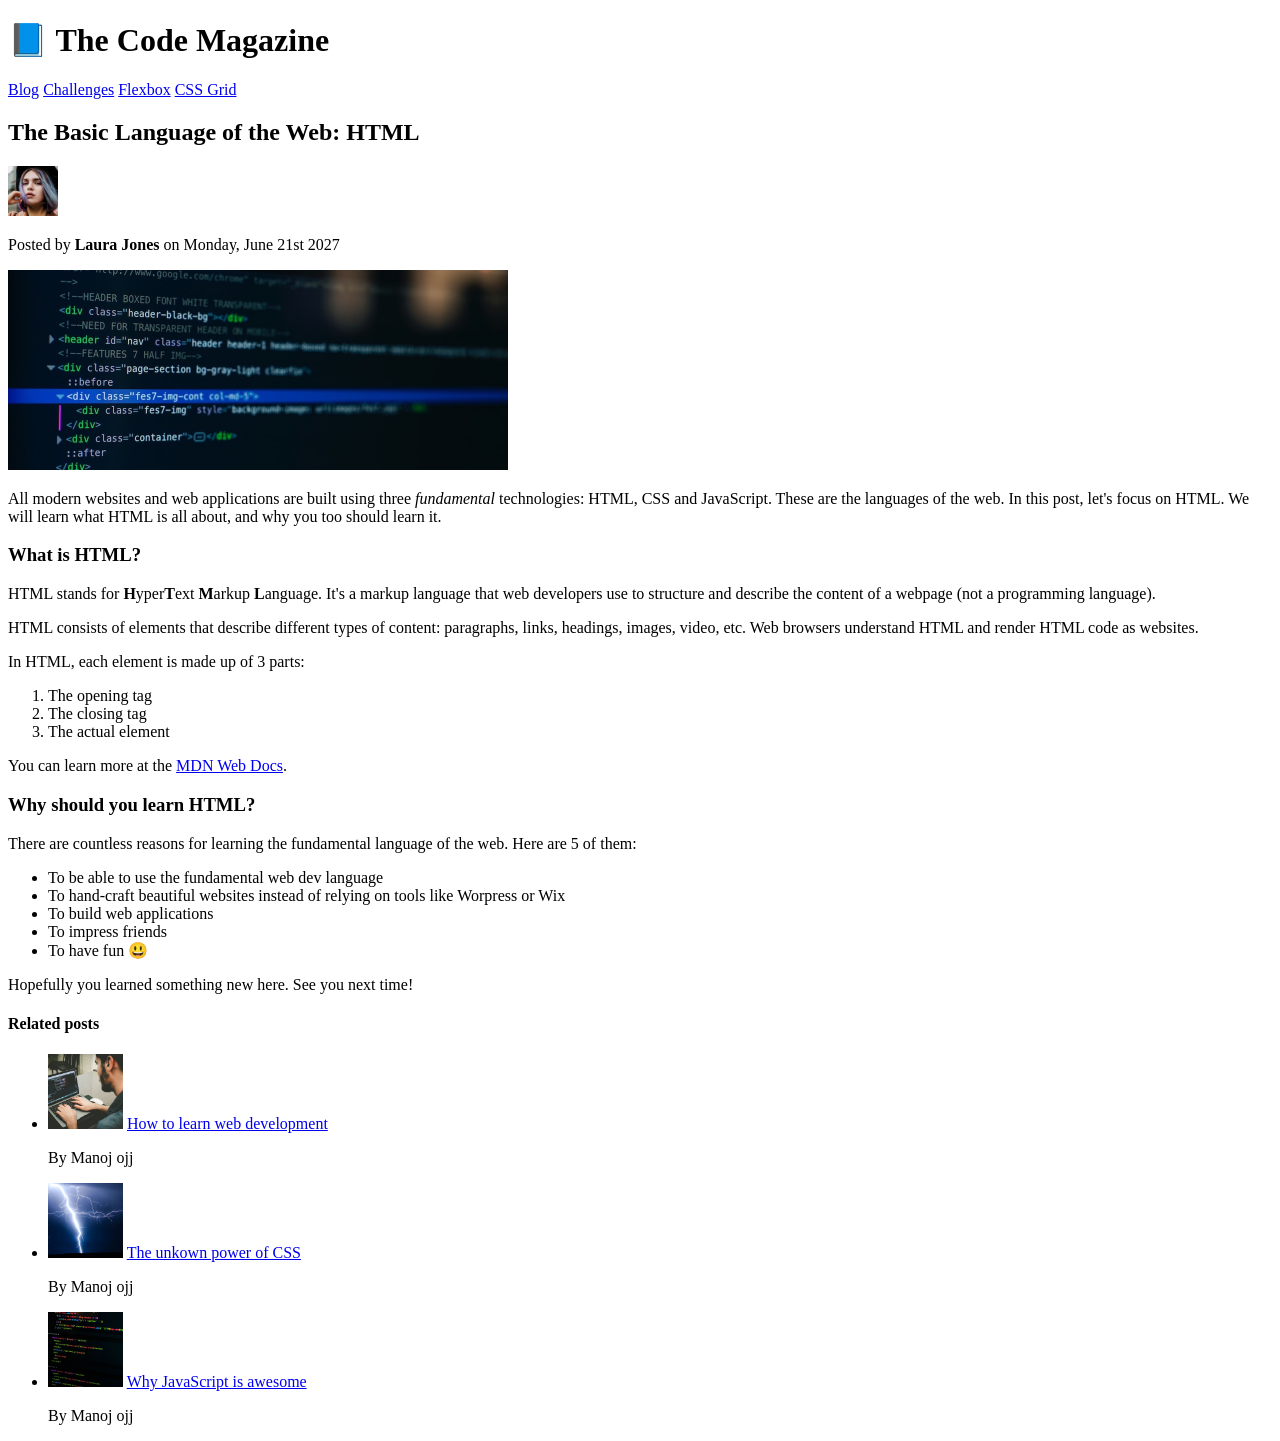
<file: 01-HTML-Fundamentals/index.html>
<!doctype html>
<html lang="en">
  <head>
    <meta charset="UTF-8" />
    <title>The Basic Language Of The Web: HTML</title>
  </head>

  <body>
    <header>
      <h1>📘 The Code Magazine</h1>
      <nav>
        <a href="blog.html">Blog</a>
        <a href="challenges.html">Challenges</a>
        <a href="#">Flexbox</a>
        <a href="#">CSS Grid</a>
      </nav>
    </header>
    <article>
      <header>
        <h2>The Basic Language of the Web: HTML</h2>
        <img
          height="50"
          width="50"
          src="img/laura-jones.jpg"
          alt="Author picture"
        />
        <p>Posted by <strong>Laura Jones</strong> on Monday, June 21st 2027</p>
        <img
          height="200"
          width="500"
          src="img/post-img.jpg"
          alt="HTML code in screen"
        />
      </header>
      <p>
        All modern websites and web applications are built using three
        <em>fundamental</em> technologies: HTML, CSS and JavaScript. These are
        the languages of the web. In this post, let's focus on HTML. We will
        learn what HTML is all about, and why you too should learn it.
      </p>
      <h3>What is HTML?</h3>
      <p>
        HTML stands for <strong>H</strong>yper<strong>T</strong>ext
        <strong>M</strong>arkup <strong>L</strong>anguage. It's a markup
        language that web developers use to structure and describe the content
        of a webpage (not a programming language).
      </p>
      <p>
        HTML consists of elements that describe different types of content:
        paragraphs, links, headings, images, video, etc. Web browsers understand
        HTML and render HTML code as websites.
      </p>
      <p>In HTML, each element is made up of 3 parts:</p>
      <ol>
        <li>The opening tag</li>
        <li>The closing tag</li>
        <li>The actual element</li>
      </ol>
      <p>
        You can learn more at the
        <a
          href="https://developer.mozilla.org/en-US/docs/Web/HTML"
          target="_blank"
          >MDN Web Docs</a
        >.
      </p>
      <h3>Why should you learn HTML?</h3>
      <p>
        There are countless reasons for learning the fundamental language of the
        web. Here are 5 of them:
      </p>
      <ul>
        <li>To be able to use the fundamental web dev language</li>
        <li>
          To hand-craft beautiful websites instead of relying on tools like
          Worpress or Wix
        </li>
        <li>To build web applications</li>
        <li>To impress friends</li>
        <li>To have fun 😃</li>
      </ul>
      <p>Hopefully you learned something new here. See you next time!</p>
    </article>
    <aside>
      <h4>Related posts</h4>
      <ul>
        <li>
          <img
            src="img/related-1.jpg"
            alt="related post 1"
            height="75"
            width="75"
          />
          <a href="#">How to learn web development</a>
          <p>By Manoj ojj</p>
        </li>
        <li>
          <img
            src="img/related-2.jpg"
            alt="related post 1"
            height="75"
            width="75"
          />
          <a href="#">The unkown power of CSS</a>
          <p>By Manoj ojj</p>
        </li>
        <li>
          <img
            src="img/related-3.jpg"
            alt="related post 1"
            height="75"
            width="75"
          />
          <a href="#">Why JavaScript is awesome</a>
          <p>By Manoj ojj</p>
        </li>
      </ul>
    </aside>
  </body>
</html>
</file>
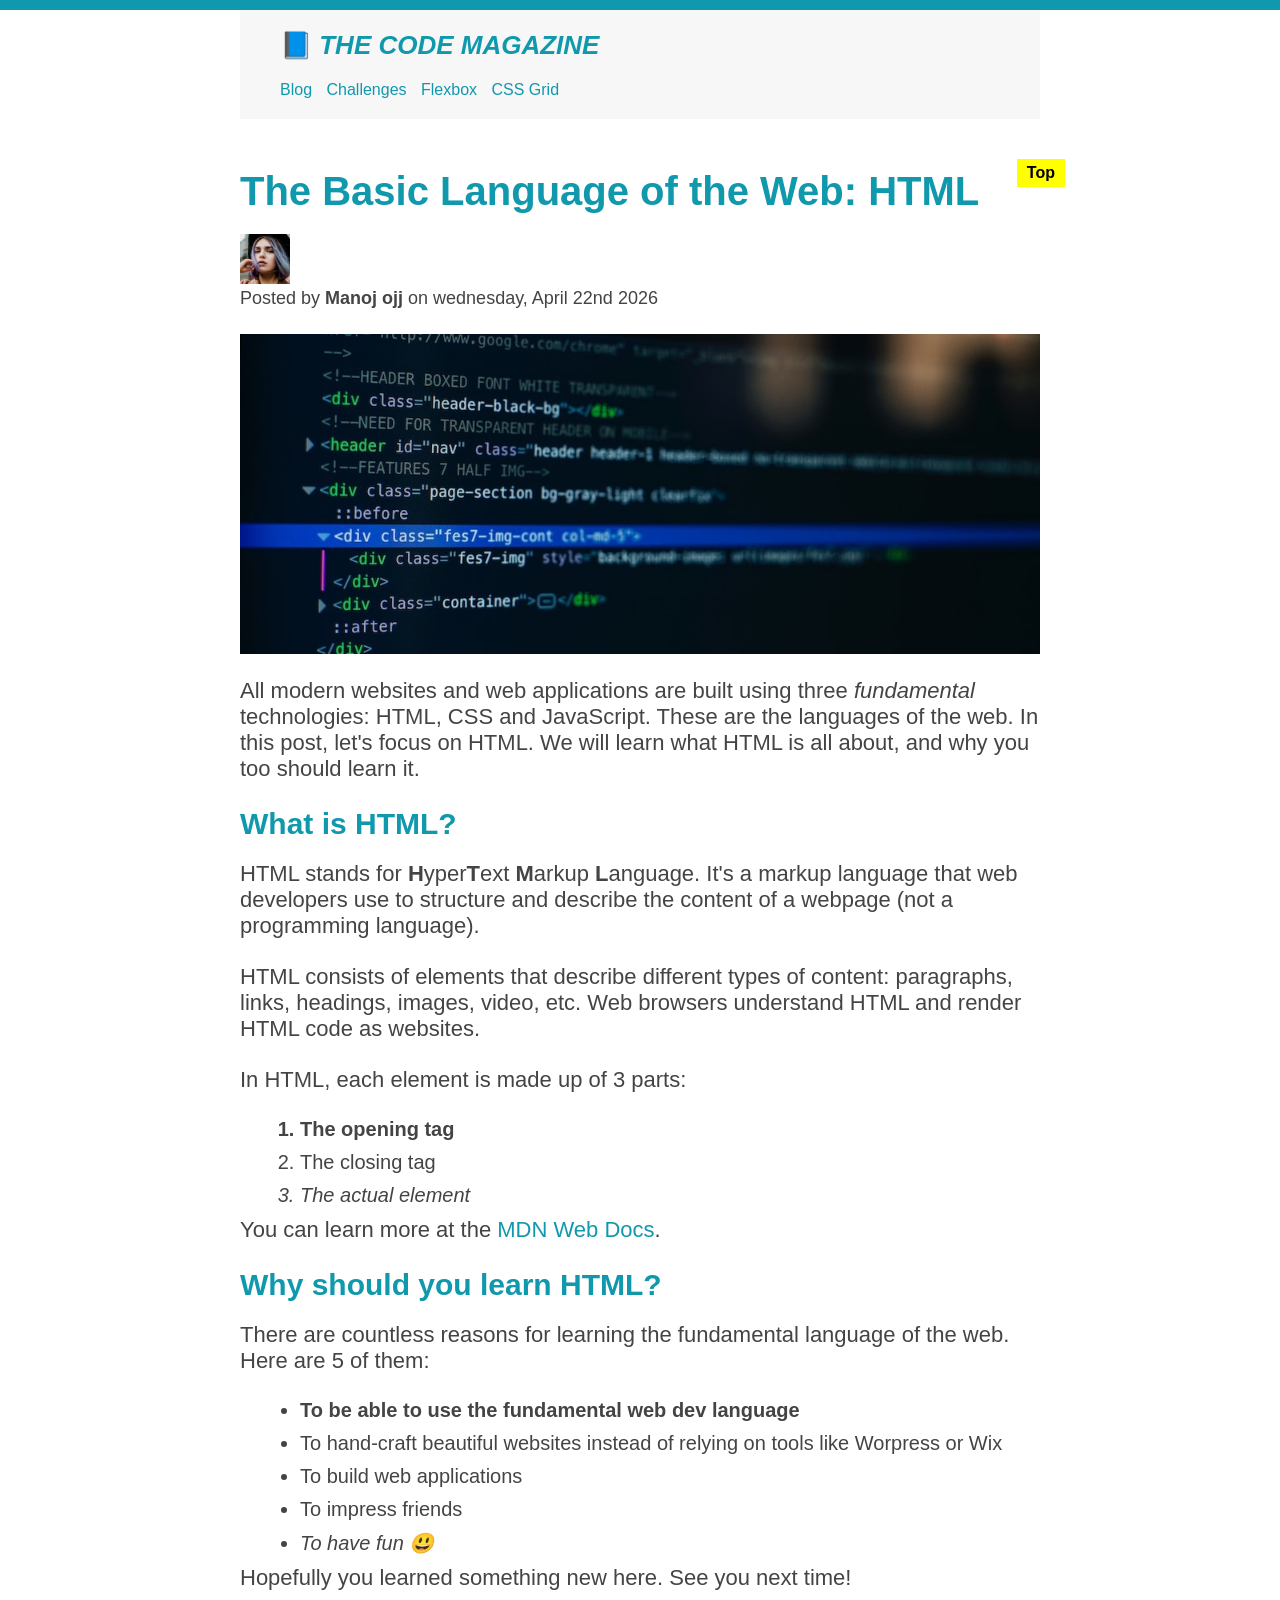
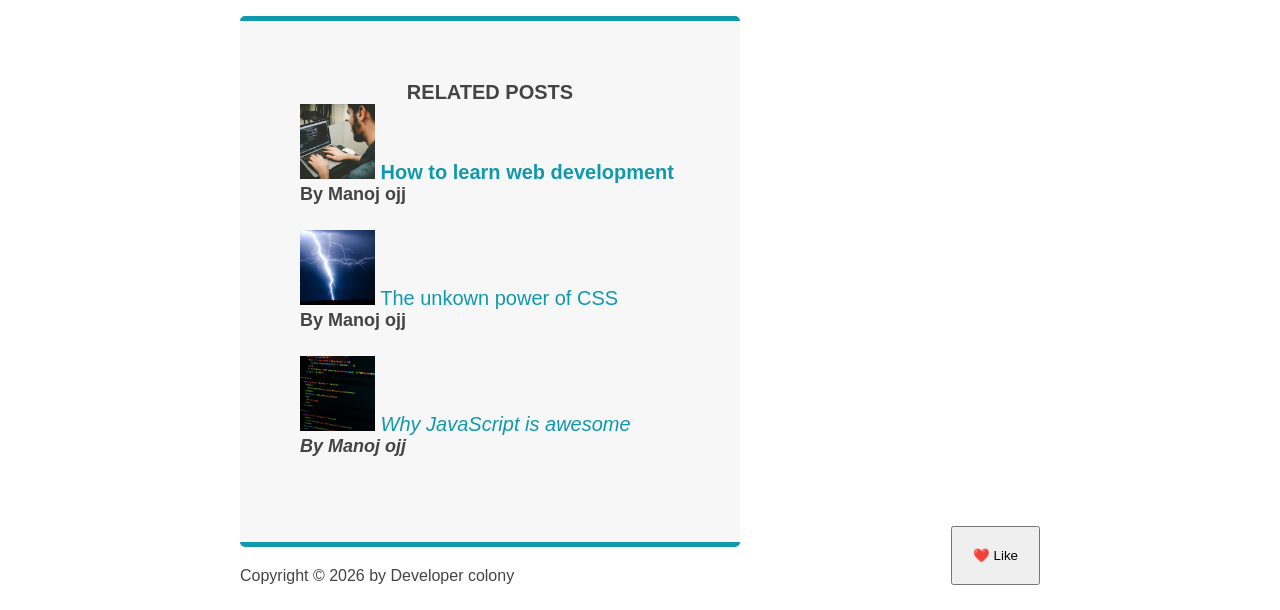
<file: 02-CSS-Fundamentals/index.html>
<!doctype html>
<html lang="en">
  <head>
    <meta charset="UTF-8" />
    <title>The Basic Language Of The Web: HTML</title>
    <link rel="stylesheet" href="style.css" />
  </head>

  <body>
    <div class="container">
      <header class="main-header">
        <h1>📘 The Code Magazine</h1>
        <nav>
          <a href="blog.html">Blog</a>
          <a href="challenges.html">Challenges</a>
          <a href="#">Flexbox</a>
          <a href="#">CSS Grid</a>
        </nav>
      </header>
      <article>
        <header>
          <h2>The Basic Language of the Web: HTML</h2>
          <img
            height="50"
            width="50"
            src="img/laura-jones.jpg"
            alt="Author picture"
          />
          <p id="author">
            Posted by <strong>Manoj ojj</strong> on wednesday, April 22nd 2026
          </p>
          <img
            class="post-img"
            height="200"
            width="500"
            src="img/post-img.jpg"
            alt="HTML code in screen"
          />
        </header>
        <p>
          All modern websites and web applications are built using three
          <em>fundamental</em> technologies: HTML, CSS and JavaScript. These are
          the languages of the web. In this post, let's focus on HTML. We will
          learn what HTML is all about, and why you too should learn it.
        </p>
        <h3>What is HTML?</h3>
        <p>
          HTML stands for <strong>H</strong>yper<strong>T</strong>ext
          <strong>M</strong>arkup <strong>L</strong>anguage. It's a markup
          language that web developers use to structure and describe the content
          of a webpage (not a programming language).
        </p>
        <p>
          HTML consists of elements that describe different types of content:
          paragraphs, links, headings, images, video, etc. Web browsers
          understand HTML and render HTML code as websites.
        </p>
        <p>In HTML, each element is made up of 3 parts:</p>
        <ol>
          <li>The opening tag</li>
          <li>The closing tag</li>
          <li>The actual element</li>
        </ol>
        <p>
          You can learn more at the
          <a
            href="https://developer.mozilla.org/en-US/docs/Web/HTML"
            target="_blank"
            >MDN Web Docs</a
          >.
        </p>
        <h3>Why should you learn HTML?</h3>
        <p>
          There are countless reasons for learning the fundamental language of
          the web. Here are 5 of them:
        </p>
        <ul>
          <li>To be able to use the fundamental web dev language</li>
          <li>
            To hand-craft beautiful websites instead of relying on tools like
            Worpress or Wix
          </li>
          <li>To build web applications</li>
          <li>To impress friends</li>
          <li>To have fun 😃</li>
        </ul>
        <p>Hopefully you learned something new here. See you next time!</p>
      </article>
      <aside>
        <h4>Related posts</h4>
        <ul class="related">
          <li>
            <img
              src="img/related-1.jpg"
              alt="related post 1"
              height="75"
              width="75"
            />
            <a href="#">How to learn web development</a>
            <p class="related-post">By Manoj ojj</p>
          </li>
          <li>
            <img
              src="img/related-2.jpg"
              alt="related post 1"
              height="75"
              width="75"
            />
            <a href="#">The unkown power of CSS</a>
            <p class="related-post">By Manoj ojj</p>
          </li>
          <li>
            <img
              src="img/related-3.jpg"
              alt="related post 1"
              height="75"
              width="75"
            />
            <a href="#">Why JavaScript is awesome</a>
            <p class="related-post">By Manoj ojj</p>
          </li>
        </ul>
      </aside>
      <footer>
        <p id="copyright">Copyright &copy; 2026 by Developer colony</p>
      </footer>
      <button>❤️ Like</button>
    </div>
  </body>
</html>
</file>
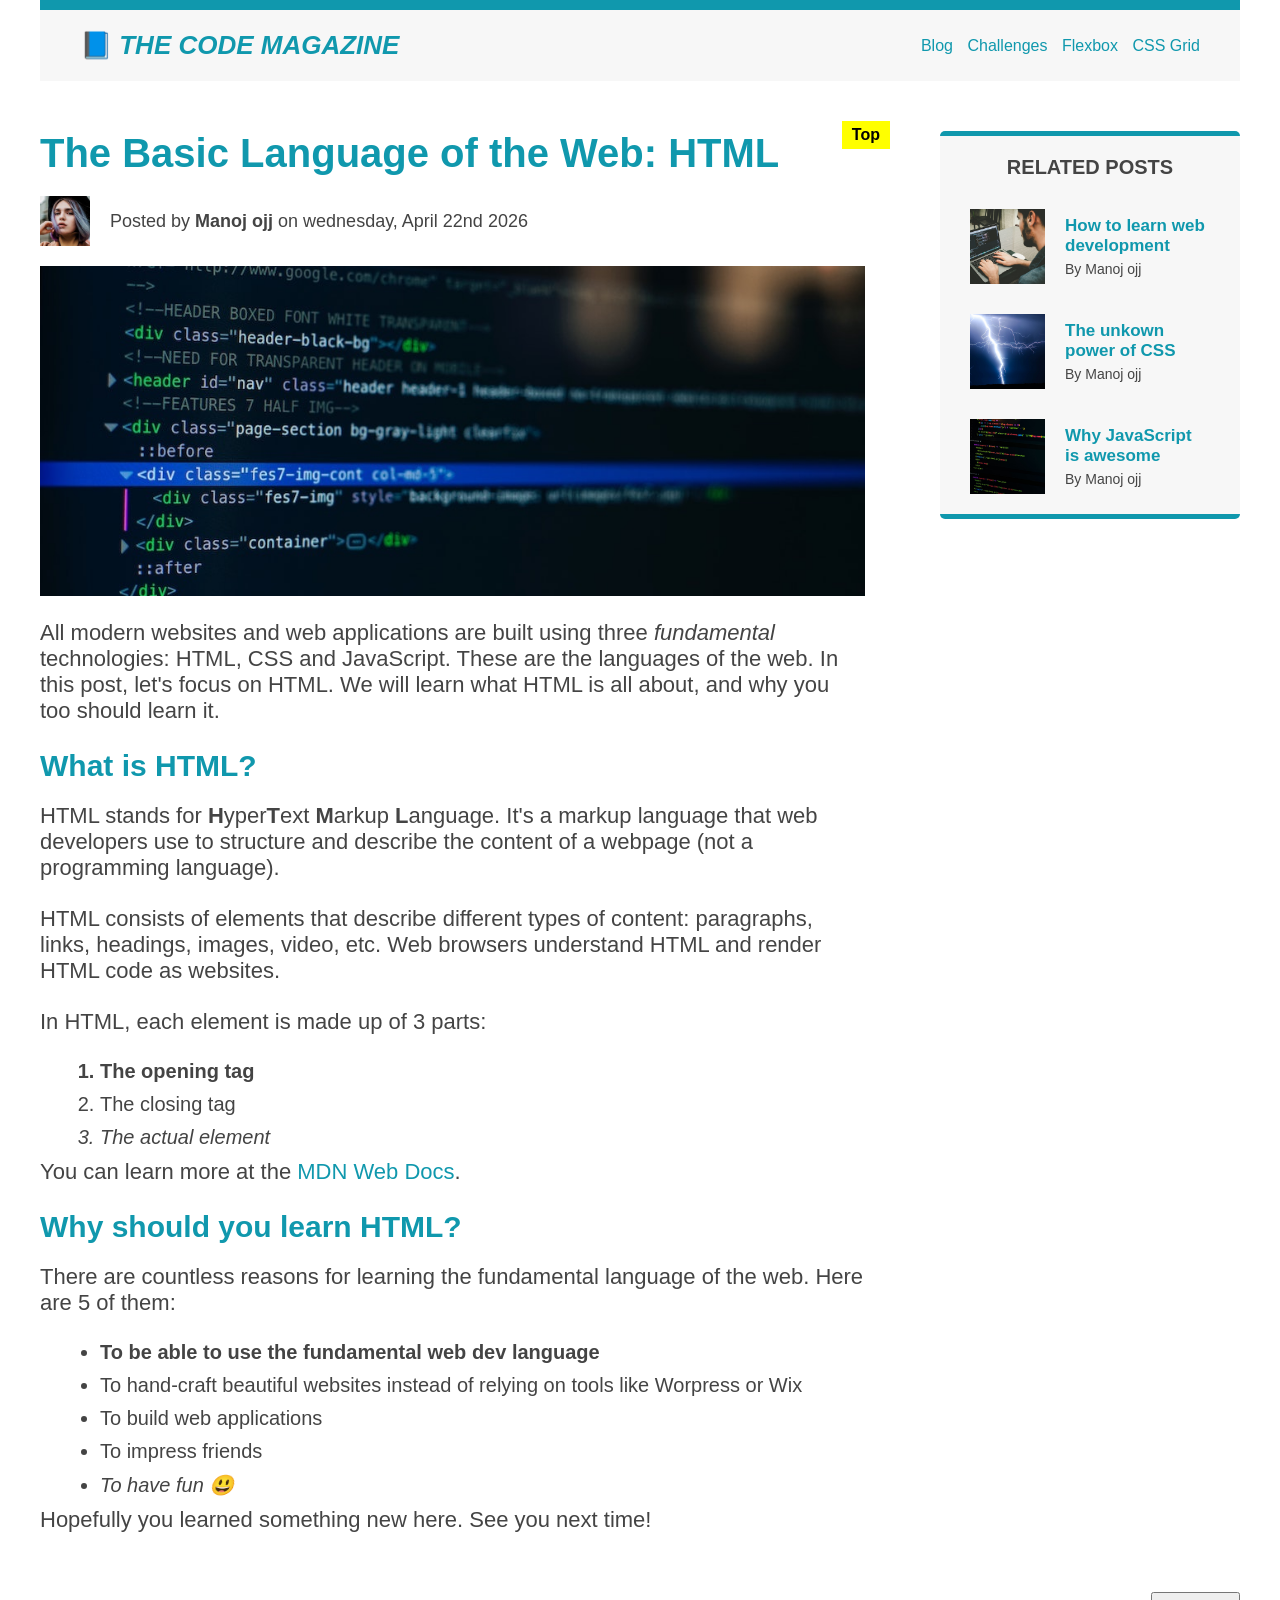
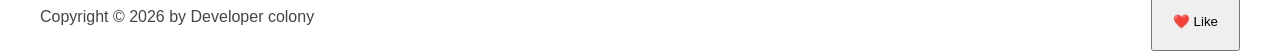
<file: 03-CSS-Layouts/index.html>
<!doctype html>
<html lang="en">
  <head>
    <meta charset="UTF-8" />
    <title>The Basic Language Of The Web: HTML</title>
    <link rel="stylesheet" href="style.css" />
  </head>

  <body>
    <div class="container">
      <header class="main-header clear-fix">
        <h1>📘 The Code Magazine</h1>
        <nav>
          <a href="blog.html">Blog</a>
          <a href="challenges.html">Challenges</a>
          <a href="flexbox.html">Flexbox</a>
          <a href="css-grid.html">CSS Grid</a>
        </nav>
      </header>

      <article>
        <header>
          <h2>The Basic Language of the Web: HTML</h2>
          <div class="author-box">
            <img
              height="50"
              width="50"
              src="img/laura-jones.jpg"
              alt="Author picture"
              class="author-img"
            />
            <p id="author" class="author">
              Posted by <strong>Manoj ojj</strong> on wednesday, April 22nd 2026
            </p>
          </div>
          <img
            class="post-img"
            height="200"
            width="500"
            src="img/post-img.jpg"
            alt="HTML code in screen"
          />
        </header>
        <p>
          All modern websites and web applications are built using three
          <em>fundamental</em> technologies: HTML, CSS and JavaScript. These are
          the languages of the web. In this post, let's focus on HTML. We will
          learn what HTML is all about, and why you too should learn it.
        </p>
        <h3>What is HTML?</h3>
        <p>
          HTML stands for <strong>H</strong>yper<strong>T</strong>ext
          <strong>M</strong>arkup <strong>L</strong>anguage. It's a markup
          language that web developers use to structure and describe the content
          of a webpage (not a programming language).
        </p>
        <p>
          HTML consists of elements that describe different types of content:
          paragraphs, links, headings, images, video, etc. Web browsers
          understand HTML and render HTML code as websites.
        </p>
        <p>In HTML, each element is made up of 3 parts:</p>
        <ol>
          <li>The opening tag</li>
          <li>The closing tag</li>
          <li>The actual element</li>
        </ol>
        <p>
          You can learn more at the
          <a
            href="https://developer.mozilla.org/en-US/docs/Web/HTML"
            target="_blank"
            >MDN Web Docs</a
          >.
        </p>
        <h3>Why should you learn HTML?</h3>
        <p>
          There are countless reasons for learning the fundamental language of
          the web. Here are 5 of them:
        </p>
        <ul>
          <li>To be able to use the fundamental web dev language</li>
          <li>
            To hand-craft beautiful websites instead of relying on tools like
            Worpress or Wix
          </li>
          <li>To build web applications</li>
          <li>To impress friends</li>
          <li>To have fun 😃</li>
        </ul>
        <p>Hopefully you learned something new here. See you next time!</p>
      </article>
      <aside>
        <h4>Related posts</h4>
        <ul class="related">
          <li class="related-post">
            <img
              src="img/related-1.jpg"
              alt="related post 1"
              height="75"
              width="75"
            />
            <div>
              <a href="#" class="related-link">How to learn web development</a>
              <p class="related-author">By Manoj ojj</p>
            </div>
          </li>
          <li class="related-post">
            <img
              src="img/related-2.jpg"
              alt="related post 1"
              height="75"
              width="75"
            />
            <div>
              <a href="#" class="related-link">The unkown power of CSS</a>
              <p class="related-author">By Manoj ojj</p>
            </div>
          </li>
          <li class="related-post">
            <img
              src="img/related-3.jpg"
              alt="related post 1"
              height="75"
              width="75"
            />
            <div>
              <a href="#" class="related-link">Why JavaScript is awesome</a>
              <p class="related-author">By Manoj ojj</p>
            </div>
          </li>
        </ul>
      </aside>

      <footer>
        <p id="copyright">Copyright &copy; 2026 by Developer colony</p>
      </footer>
      <button>❤️ Like</button>
    </div>
  </body>
</html>
</file>
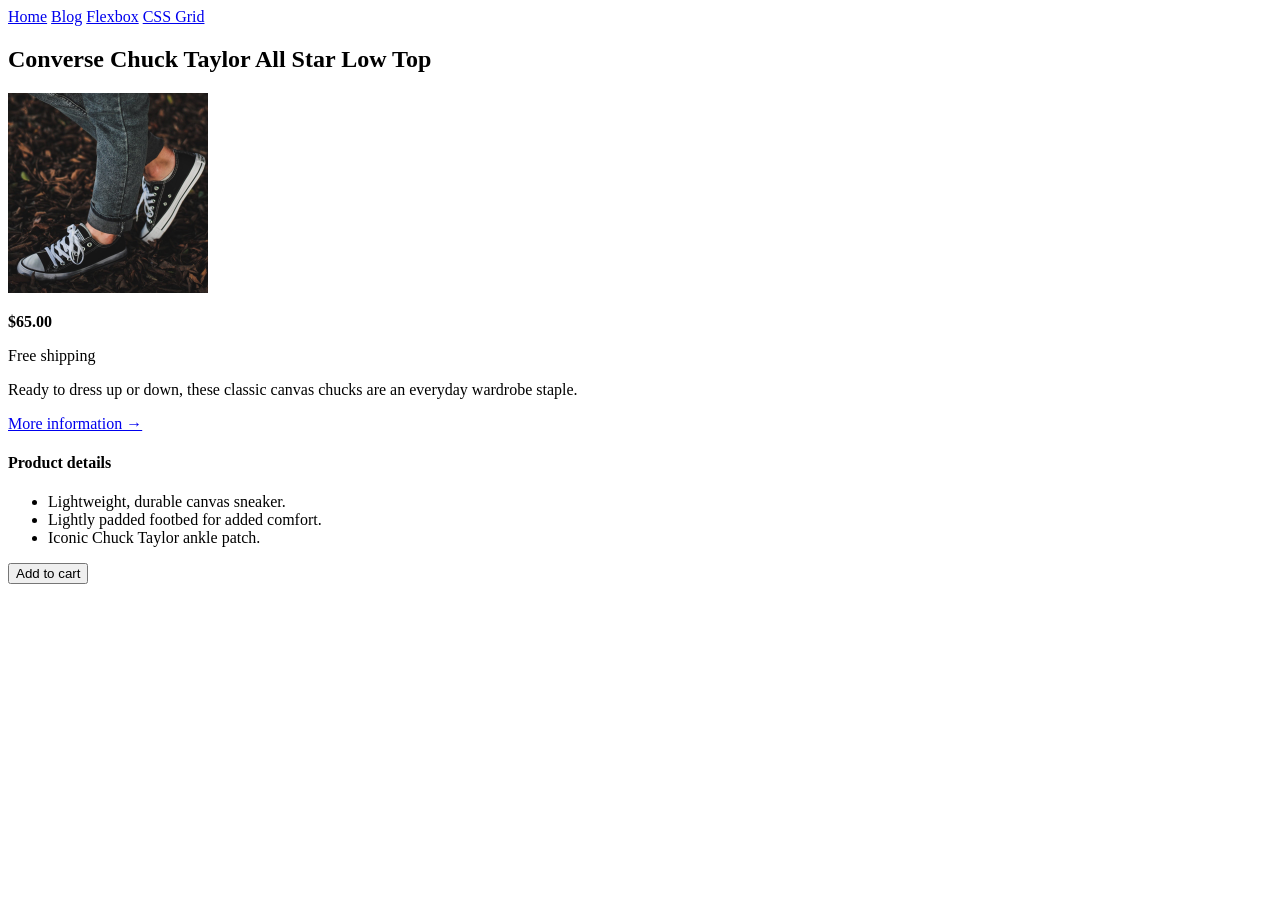
<file: 01-HTML-Fundamentals/challenges.html>
<!doctype html>
<html lang="en">
  <head>
    <meta charset="UTF-8" />
    <meta name="viewport" content="width=device-width, initial-scale=1.0" />
    <title>Challenges</title>
  </head>
  <body>
    <nav>
      <a href="index.html">Home</a>
      <a href="blog.html">Blog</a>
      <a href="#">Flexbox</a>
      <a href="#">CSS Grid</a>
    </nav>
    <article>
      <h2>Converse Chuck Taylor All Star Low Top</h2>
      <img
        src="img/challenges.jpg"
        alt="Converse shoe image"
        height="200"
        width="200"
      />
      <p><strong>$65.00</strong></p>
      <p>Free shipping</p>
      <p>
        Ready to dress up or down, these classic canvas chucks are an everyday
        wardrobe staple.
      </p>
      <a href="#">More information &rightarrow;</a>
      <h4>Product details</h4>
      <ul>
        <li>Lightweight, durable canvas sneaker.</li>
        <li>Lightly padded footbed for added comfort.</li>
        <li>Iconic Chuck Taylor ankle patch.</li>
      </ul>
      <button>Add to cart</button>
    </article>
  </body>
</html>
</file>
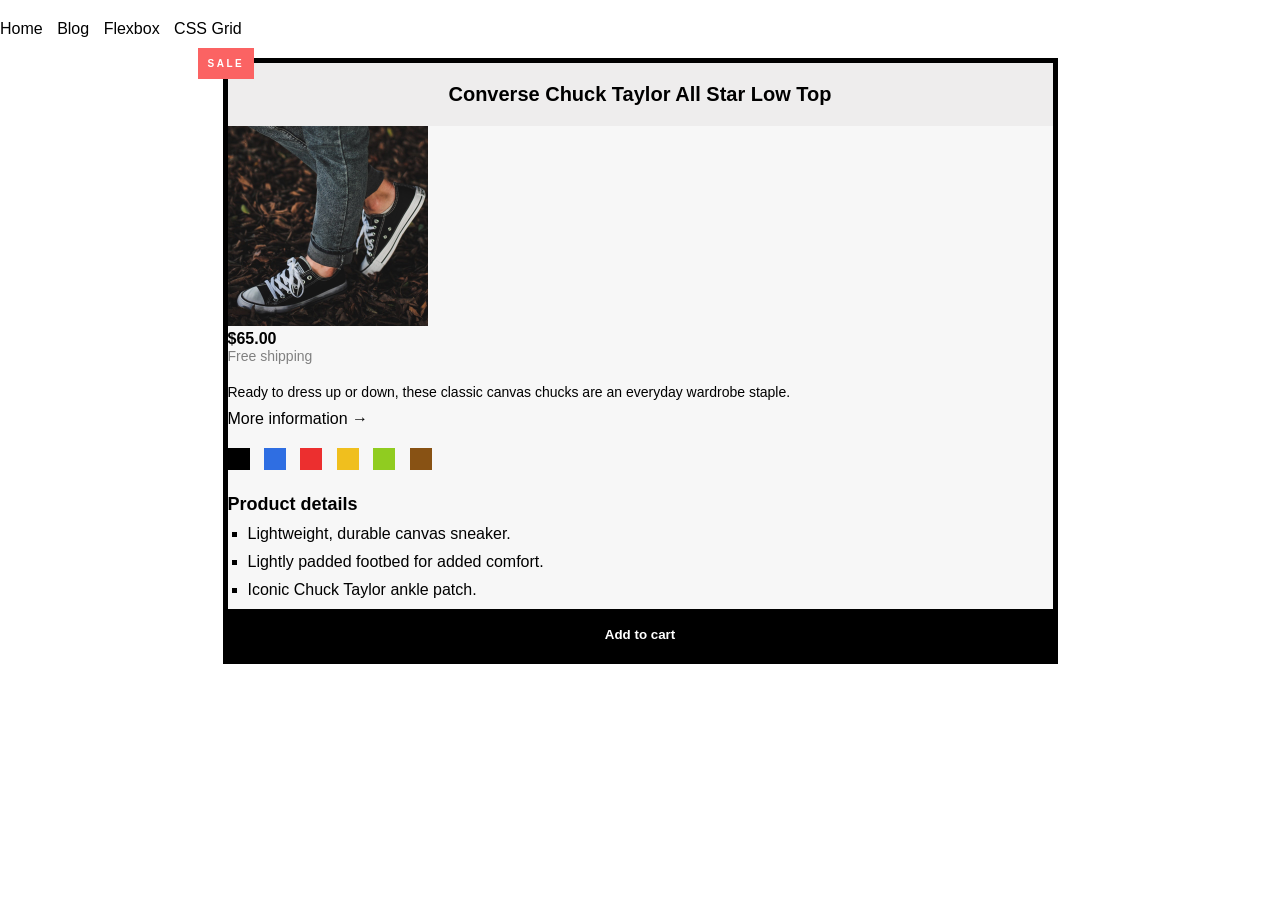
<file: 02-CSS-Fundamentals/challenges.html>
<!doctype html>
<html lang="en">
  <head>
    <meta charset="UTF-8" />
    <meta name="viewport" content="width=device-width, initial-scale=1.0" />
    <title>Challenges</title>
    <link rel="stylesheet" href="challenges_style.css" />
  </head>
  <body>
    <nav>
      <a href="index.html">Home</a>
      <a href="blog.html">Blog</a>
      <a href="#">Flexbox</a>
      <a href="#">CSS Grid</a>
    </nav>

    <article>
      <p class="sale-tag">Sale</p>
      <h2 class="product">Converse Chuck Taylor All Star Low Top</h2>
      <img
        src="img/challenges.jpg"
        alt="Converse shoe image"
        height="200"
        width="200"
      />
      <p><strong>$65.00</strong></p>
      <p class="free-text">Free shipping</p>
      <p class="desc">
        Ready to dress up or down, these classic canvas chucks are an everyday
        wardrobe staple.
      </p>
      <a href="#">More information &rightarrow;</a>

      <div class="overall-container">
        <div class="container-1"></div>
        <div class="container-2"></div>
        <div class="container-3"></div>
        <div class="container-4"></div>
        <div class="container-5"></div>
        <div class="container-6"></div>
      </div>

      <h4>Product details</h4>
      <ul>
        <li>Lightweight, durable canvas sneaker.</li>
        <li>Lightly padded footbed for added comfort.</li>
        <li>Iconic Chuck Taylor ankle patch.</li>
      </ul>
      <button>Add to cart</button>
    </article>
  </body>
</html>
</file>
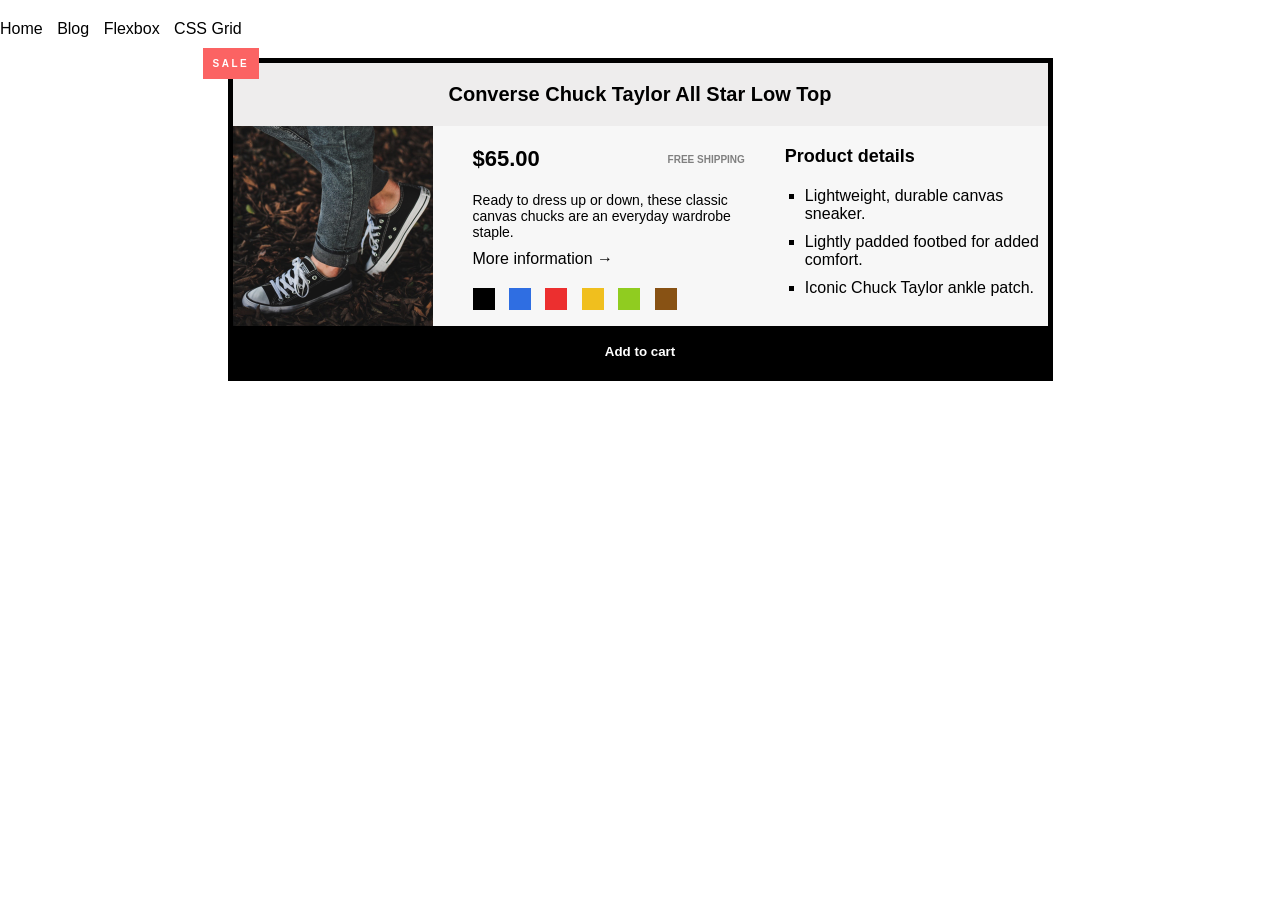
<file: 03-CSS-Layouts/challenges.html>
<!doctype html>
<html lang="en">
  <head>
    <meta charset="UTF-8" />
    <meta name="viewport" content="width=device-width, initial-scale=1.0" />
    <title>Challenges</title>
    <link rel="stylesheet" href="challenges_style.css" />
  </head>
  <body>
    <nav>
      <a href="index.html">Home</a>
      <a href="blog.html">Blog</a>
      <a href="flexbox.html">Flexbox</a>
      <a href="css-grid.html">CSS Grid</a>
    </nav>

    <article>
      <p class="sale-tag">Sale</p>
      <h2 class="product">Converse Chuck Taylor All Star Low Top</h2>

      <img
        src="img/challenges.jpg"
        alt="Converse shoe image"
        height="200"
        width="200"
      />
      <div class="price-detail">
        <div
          style="
            display: flex;
            justify-content: space-between;
            align-items: center;
            margin-bottom: 20px;
          "
        >
          <p><strong>$65.00</strong></p>
          <p class="free-text">Free shipping</p>
        </div>
        <p class="desc">
          Ready to dress up or down, these classic canvas chucks are an everyday
          wardrobe staple.
        </p>
        <a href="#">More information &rightarrow;</a>

        <div class="overall-container">
          <div class="container-1"></div>
          <div class="container-2"></div>
          <div class="container-3"></div>
          <div class="container-4"></div>
          <div class="container-5"></div>
          <div class="container-6"></div>
        </div>
      </div>
      <div class="product-detail">
        <h4>Product details</h4>
        <ul>
          <li>Lightweight, durable canvas sneaker.</li>
          <li>Lightly padded footbed for added comfort.</li>
          <li>Iconic Chuck Taylor ankle patch.</li>
        </ul>
      </div>

      <button>Add to cart</button>
    </article>
  </body>
</html>
</file>
<file: 02-CSS-Fundamentals/style.css>
* {
  margin: 0;
  padding: 0;
}

body {
  font-family: sans-serif;
  color: #444;
  border-top: 10px solid #1098ad;
}

.container {
  width: 800px;
  margin: 0 auto;
  position: relative;
}

button {
  padding: 20px;
  position: absolute;
  bottom: 0px;
  right: 0px;
  cursor: pointer;
}

.main-header {
  background-color: #f7f7f7;
  padding: 20px 40px;
  margin-bottom: 50px;
}

.post-img {
  margin-bottom: 20px;
  width: 100%;
  height: auto;
}

h1,
h2,
h3 {
  color: #1098ad;
}

h1 {
  font-size: 26px;
  text-transform: uppercase;
  font-style: italic;
  margin-bottom: 20px;
}

h1::first-letter {
  font-style: normal;
}

nav a {
  margin-right: 10px;
}

nav a:last-child {
  margin-right: 0;
}

h2 {
  font-size: 40px;
  margin-bottom: 20px;
  position: relative;
}

h2::after {
  content: "Top";
  font-size: 16px;
  color: #000;
  background-color: yellow;
  padding: 5px 10px;
  margin-left: 10px;
  position: absolute;
  top: -10px;
  right: -25px;
}

h3 {
  font-size: 30px;
  margin-bottom: 20px;
}

h4 {
  font-size: 20px;
  text-transform: uppercase;
  text-align: center;
}

p {
  font-size: 22px;
  text-indent: 1.5;
  margin-bottom: 25px;
}

ul,
ol {
  margin-left: 60px;
}

li {
  font-size: 20px;
  margin-bottom: 10px;
}

/* li:last-child {
  margin: 0;
} */

#author {
  font-size: 18px;
}

#copyright {
  font-size: 16px;
}

.related-post {
  font-size: 18px;
  font-weight: bold;
}

.related {
  list-style: none;
}

aside {
  background-color: #f7f7f7;
  border-top: 5px solid #1098ad;
  border-bottom: 5px solid #1098ad;
  border-radius: 5px;
  margin-bottom: 20px;
  padding: 60px 0;
  width: 500px;
}

li:first-child {
  font-weight: bold;
}

li:last-child {
  font-style: italic;
}

a:link {
  color: #1098ad;
  text-decoration: none;
}

a:visited {
  color: #1098ad;
}

a:hover {
  color: orangered;
  text-decoration: underline orangered;
  font-weight: bold;
}

a:active {
  background-color: black;
  font-style: italic;
}
</file>
<file: 03-CSS-Layouts/style.css>
* {
  margin: 0;
  padding: 0;
  box-sizing: border-box;
}

body {
  font-family: sans-serif;
  color: #444;
}

.container {
  width: 1200px;
  margin: 0 auto;
  position: relative;
  border-top: 10px solid #1098ad;
}

button {
  padding: 20px;
  position: absolute;
  bottom: 0px;
  right: 0px;
  cursor: pointer;
}

.main-header {
  background-color: #f7f7f7;
  padding: 20px 40px;
}

/* .clear-fix::after {
  clear: both;
  content: "";
  display: block;
} */

.post-img {
  margin-bottom: 20px;
  width: 100%;
  height: auto;
}

h1,
h2,
h3 {
  color: #1098ad;
}

h1 {
  font-size: 26px;
  text-transform: uppercase;
  font-style: italic;
  /* margin-bottom: 20px; */
  /* float: left; */
}

h1::first-letter {
  font-style: normal;
}

nav a {
  margin-right: 10px;
}

nav a:last-child {
  margin-right: 0;
}

h2 {
  font-size: 40px;
  margin-bottom: 20px;
  position: relative;
}

h2::after {
  content: "Top";
  font-size: 16px;
  color: #000;
  background-color: yellow;
  padding: 5px 10px;
  margin-left: 10px;
  position: absolute;
  top: -10px;
  right: -25px;
}

h3 {
  font-size: 30px;
  margin-bottom: 20px;
}

h4 {
  font-size: 20px;
  text-transform: uppercase;
  text-align: center;
  margin-bottom: 30px;
}

p {
  font-size: 22px;
  text-indent: 1.5;
  margin-bottom: 25px;
}

ul,
ol {
  margin-left: 60px;
}

li {
  font-size: 20px;
  margin-bottom: 10px;
}

/* li:last-child {
  margin: 0;
} */

#author {
  font-size: 18px;
}

#copyright {
  font-size: 16px;
}

.related-author {
  font-size: 18px;
  font-weight: bold;
}

.related {
  list-style: none;
  margin: 0;
}

aside {
  background-color: #f7f7f7;
  border-top: 5px solid #1098ad;
  border-bottom: 5px solid #1098ad;
  border-radius: 5px;
  padding: 20px 30px;
}

li:first-child {
  font-weight: bold;
}

li:last-child {
  font-style: italic;
}

a:link {
  color: #1098ad;
  text-decoration: none;
}

a:visited {
  color: #1098ad;
}

a:hover {
  color: orangered;
  text-decoration: underline orangered;
  font-weight: bold;
}

a:active {
  background-color: black;
  font-style: italic;
}

/* FLOAT */

/* .author-img {
  margin-bottom: 20px;
  float: left;
}

.author {
  margin-top: 15px;
  margin-left: 20px;
  float: left;
}

article {
  width: 825px;
  float: left;
}

aside {
  width: 300px;
  float: right;
}

footer {
  clear: both;
} */

/* FlexBox */

.main-header {
  display: flex;
  align-items: center;
  justify-content: space-between;
}

.author-box {
  display: flex;
  align-items: center;
  margin-bottom: 20px;
}

.author {
  margin-bottom: 0;
  margin-left: 20px;
}

.related-post {
  display: flex;
  align-items: center;
  gap: 20px;
  margin-bottom: 30px;
}
.related-post:last-child {
  margin-bottom: 0;
}

.related-author {
  margin-bottom: 0;
  font-size: 14px;
  font-weight: normal;
  font-style: normal;
}

.related-link:link {
  font-size: 17px;
  font-weight: bold;
  font-style: normal;
  margin-bottom: 5px;
  display: block;
}

.container {
  display: grid;
  grid-template-columns: 1fr 300px;
  column-gap: 75px;
  row-gap: 50px;
  align-items: start;
}

.main-header {
  grid-column: 1/-1;
}
footer {
  grid-column: 1/-1;
}
</file>
<file: 02-CSS-Fundamentals/challenges_style.css>
* {
  margin: 0;
  padding: 0;
}

body {
  font-family: sans-serif;
}

nav {
  margin-top: 20px;
}

nav a {
  margin-right: 10px;
}

nav a:last-child {
  margin-right: 0;
}

article {
  background-color: #f7f7f7;
  border: 5px solid black;
  width: 825px;
  margin: 20px auto;
  position: relative;
}

.sale-tag {
  font-weight: bold;
  letter-spacing: 2.5px;
  text-transform: uppercase;
  background-color: rgb(251, 99, 99);
  display: inline;
  padding: 10px;
  color: white;
  font-size: 10px;
  position: absolute;
  top: -15px;
  left: -30px;
}

.product {
  background-color: rgba(216, 214, 214, 0.321);
  font-size: 20px;
  text-align: center;
  padding: 20px;
}

h4 {
  font-size: 18px;
  margin-top: 20px;
  margin-bottom: 10px;
}

p {
  font-size: 14px;
}

strong {
  font-size: 16px;
}

.free-text {
  color: gray;
  margin-bottom: 20px;
}
.desc {
  margin-bottom: 10px;
}

a {
  color: black;
  text-decoration: none;
}

a:hover {
  text-decoration: underline;
}

button {
  height: 50px;
  width: 100%;
  border: none;
  background-color: black;
  color: white;
  font-weight: bold;
}

button:hover {
  height: 50px;
  width: 100%;
  border: none;
  background-color: #f7f7f7;
  color: black;
  font-weight: bold;
  border-top: 5px solid black;
}

ul {
  list-style: square;
}

li {
  margin-left: 20px;
  margin-bottom: 10px;
}
.overall-container {
  padding-top: 20px;
}
.container-1 {
  height: 22px;
  width: 22px;
  background-color: #000;
  display: inline-block;
  margin-right: 10px;
}
.container-2 {
  height: 22px;
  width: 22px;
  background-color: #2f6ee2;
  display: inline-block;
  margin-right: 10px;
}
.container-3 {
  height: 22px;
  width: 22px;
  background-color: #ec2f2f;
  display: inline-block;
  margin-right: 10px;
}
.container-4 {
  height: 22px;
  width: 22px;
  background-color: #f0bf1e;
  display: inline-block;
  margin-right: 10px;
}
.container-5 {
  height: 22px;
  width: 22px;
  background-color: #90cc20;
  display: inline-block;
  margin-right: 10px;
}
.container-6 {
  height: 22px;
  width: 22px;
  background-color: #885214;
  display: inline-block;
  margin-right: 10px;
}
</file>
<file: 03-CSS-Layouts/challenges_style.css>
* {
  margin: 0;
  padding: 0;
  box-sizing: border-box;
}

body {
  font-family: sans-serif;
}

nav {
  margin-top: 20px;
}

nav a {
  margin-right: 10px;
}

nav a:last-child {
  margin-right: 0;
}

article {
  background-color: #f7f7f7;
  border: 5px solid black;
  width: 825px;
  margin: 20px auto;
  position: relative;
}

.sale-tag {
  font-weight: bold;
  letter-spacing: 2.5px;
  text-transform: uppercase;
  background-color: rgb(251, 99, 99);
  display: inline;
  padding: 10px;
  color: white;
  font-size: 10px;
  position: absolute;
  top: -15px;
  left: -30px;
}

.product {
  background-color: rgba(216, 214, 214, 0.321);
  font-size: 20px;
  text-align: center;
  padding: 20px;
}

h4 {
  font-size: 18px;
  margin-bottom: 20px;
}

p {
  font-size: 14px;
}

strong {
  font-size: 22px;
}

.free-text {
  color: gray;
  font-size: 10px;
  font-weight: bold;
  text-transform: uppercase;
}
.desc {
  margin-bottom: 10px;
}

a {
  color: black;
  text-decoration: none;
}

a:hover {
  text-decoration: underline;
}

button {
  height: 50px;
  width: 100%;
  border: none;
  background-color: black;
  color: white;
  font-weight: bold;
}

button:hover {
  height: 50px;
  width: 100%;
  border: none;
  background-color: #f7f7f7;
  color: black;
  font-weight: bold;
  border-top: 5px solid black;
}

ul {
  list-style: square;
}

li {
  margin-left: 20px;
  margin-bottom: 10px;
}
.overall-container {
  padding-top: 20px;
}
.container-1 {
  height: 22px;
  width: 22px;
  background-color: #000;
  display: inline-block;
  margin-right: 10px;
}
.container-2 {
  height: 22px;
  width: 22px;
  background-color: #2f6ee2;
  display: inline-block;
  margin-right: 10px;
}
.container-3 {
  height: 22px;
  width: 22px;
  background-color: #ec2f2f;
  display: inline-block;
  margin-right: 10px;
}
.container-4 {
  height: 22px;
  width: 22px;
  background-color: #f0bf1e;
  display: inline-block;
  margin-right: 10px;
}
.container-5 {
  height: 22px;
  width: 22px;
  background-color: #90cc20;
  display: inline-block;
  margin-right: 10px;
}
.container-6 {
  height: 22px;
  width: 22px;
  background-color: #885214;
  display: inline-block;
}

article {
  display: grid;
  column-gap: 40px;
}

.price-detail {
  margin-top: 20px;
  grid-column: 2/3;
}

.product-detail {
  margin-top: 20px;
  grid-column: 3/4;
}

.product {
  grid-column: 1/4;
}

button {
  grid-column: 1/4;
}
</file>
